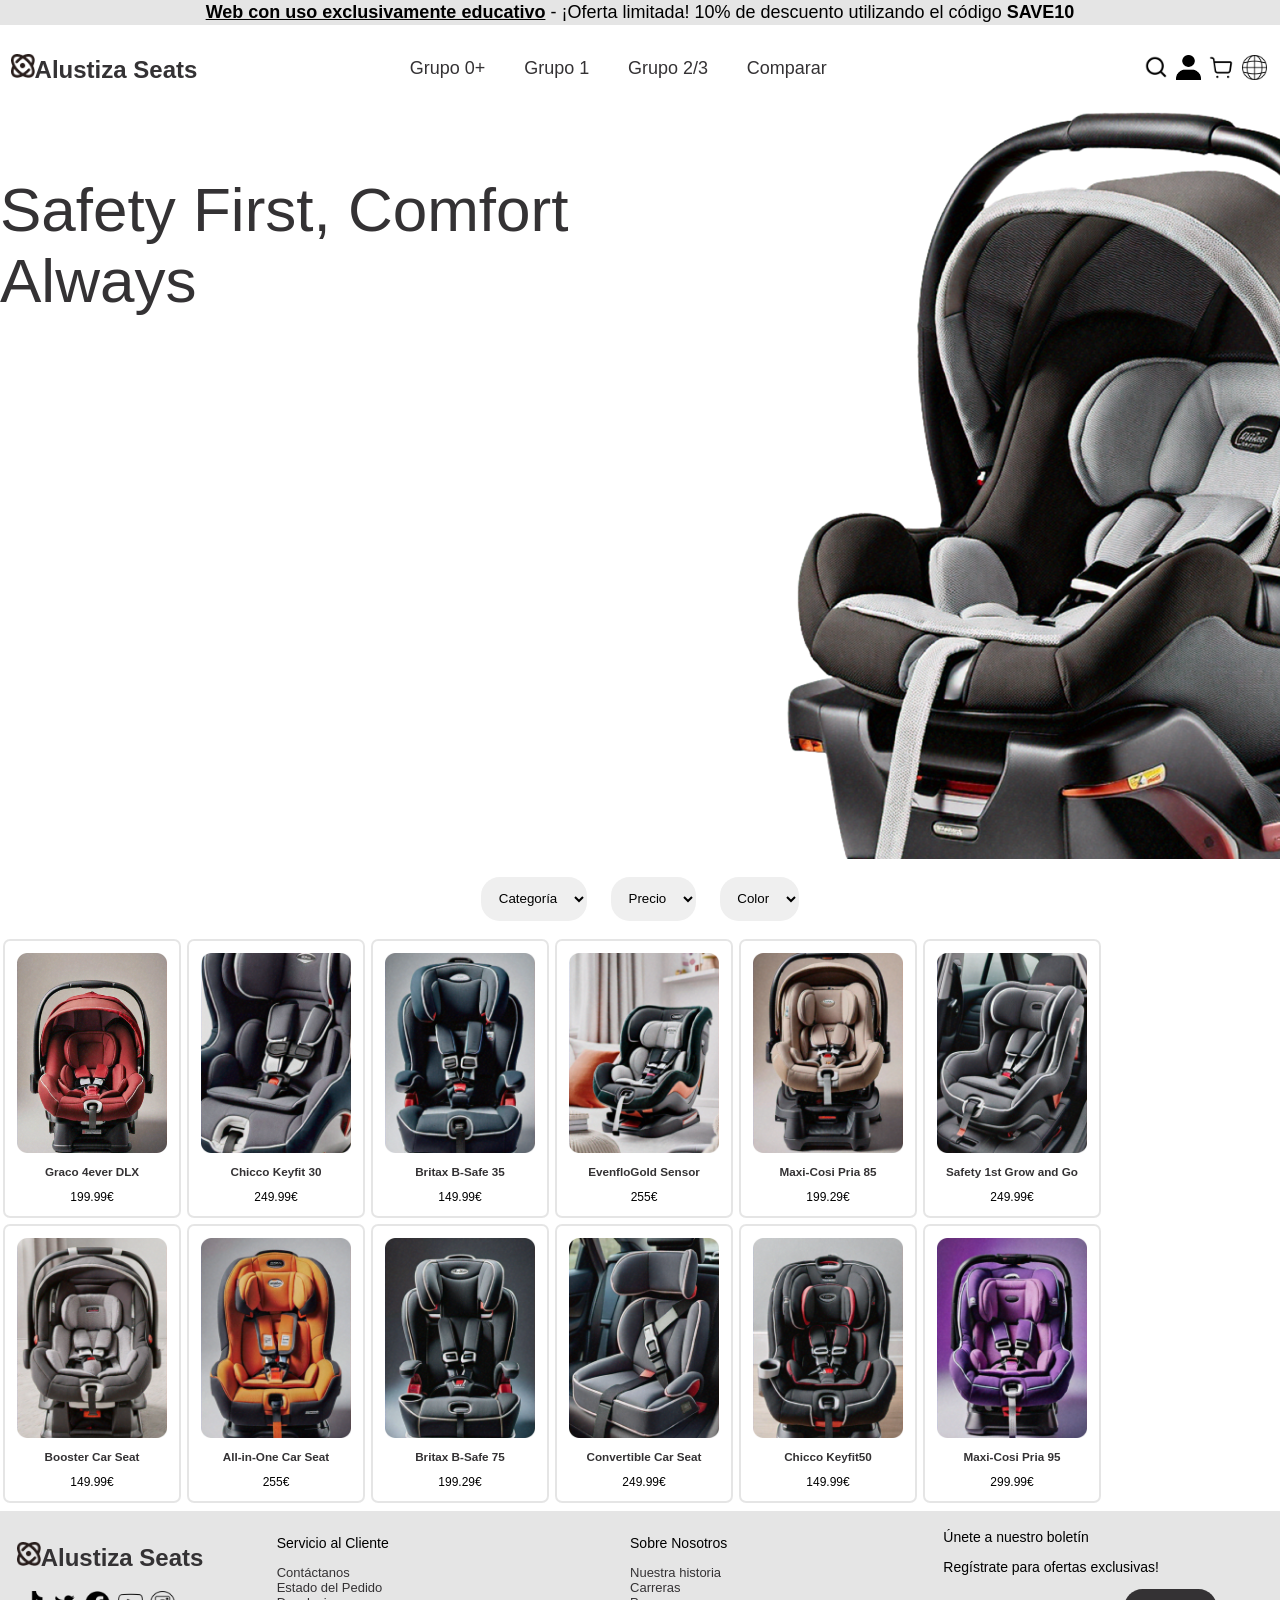
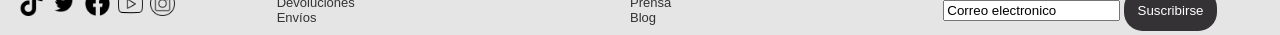
<file: index.html>
<!DOCTYPE html>
<html lang="es">
<head>
    <meta charset="UTF-8">
    <meta name="viewport" content="width=device-width, initial-scale=1.0">
    <link rel="stylesheet" href="css/estilos.min.css">
    <title>Seats</title>
</head>
<body class="main">
    <span><p><u><b>Web con uso exclusivamente educativo</b></u> - ¡Oferta limitada! 10% de descuento utilizando el código <b>SAVE10</b></p></span>
    <header>
        <h1><a href="index.html"><img src="img/logo.png" alt="">Alustiza Seats</a></h1>
        <nav>
            <ul>
                <a href="group0.html"><li>Grupo 0+</li></a>
                <a href="group1.html"><li>Grupo 1</li></a>
                <a href="group2-3.html"><li>Grupo 2/3</li></a>
                <a href="comparator.html"><li>Comparar</li></a>
            </ul>
        </nav>
        <div id="iconos">
            <a href=""><img src="img/logotipos/lupa.png" alt=""></a>
            <a href="login.html"><img src="img/logotipos/user.png" alt=""></a>
            <a href="cart.html"><img src="img/logotipos/cesta.png" alt=""></a>
            <a href=""><img src="img/logotipos/idioma.png" alt=""></a>
        </div>
    </header>
    <section class="portada">
        <article>
            <p>Safety First, Comfort Always</p>
        </article>
        <article>
            <img src="img/hero.png" alt="">
        </article>
        </section>
        <section class="filtros">
            <article>
                <select>
                    <option>Categoría</option>
                </select>
                <select>
                    <option>Precio</option>
                </select>
                <select>
                    <option>Color</option>
                </select>
            </article>
        </section>
        <section class="items">
            <article>
                <img src="img/art1.png" alt="">
                <h3>Graco 4ever DLX</h3>
                <p>199.99€</p>
            </article>
            <article>
                <img src="img/art2.png" alt="">
                <h3>Chicco Keyfit 30</h3>
                <p>249.99€</p>
            </article>
            <article>
                <img src="img/art3.png" alt="">
                <h3>Britax B-Safe 35</h3>
                <p>149.99€</p>
            </article>
            <article>
                <img src="img/art4.png" alt="">
                <h3>EvenfloGold Sensor</h3>
                <p>255€</p>
            </article>
            <article>
                <img src="img/art5.png" alt="">
                <h3>Maxi-Cosi Pria 85</h3>
                <p>199.29€</p>
            </article>
            <article>
                <img src="img/art6.png" alt="">
                <h3>Safety 1st Grow and Go</h3>
                <p>249.99€</p>
            </article>
            <article>
                <img src="img/art7.png" alt="">
                <h3>Booster Car Seat</h3>
                <p>149.99€</p>
            </article>
            <article>
                <img src="img/art8.png" alt="">
                <h3>All-in-One Car Seat</h3>
                <p>255€</p>
            </article>
            <article>
                <img src="img/art9.png" alt="">
                <h3>Britax B-Safe 75</h3>
                <p>199.29€</p>
            </article>
            <article>
                <img src="img/art10.png" alt="">
                <h3>Convertible Car Seat</h3>
                <p>249.99€</p>
            </article>
            <article>
                <img src="img/art11.png" alt="">
                <h3>Chicco Keyfit50</h3>
                <p>149.99€</p>
            </article>
            <article>
                <img src="img/art12.png" alt="">
                <h3>Maxi-Cosi Pria 95</h3>
                <p>299.99€</p>
            </article>
        </section>
        <footer>
            <div id="iconos">
                <h1><a href="index.html"><img src="img/logo.png" alt="">Alustiza Seats</a></h1>
                <a href=""><img src="img/logotipos/tik-tok.png" alt="tik-tok"></a>
                <a href=""><img src="img/logotipos/twitter.png" alt="twitter"></a>
                <a href=""><img src="img/logotipos/facebook.png" alt="facebook"></a>
                <a href=""><img src="img/logotipos/youtube.png" alt="youtube"></a>
                <a href=""><img src="img/logotipos/instagram.png" alt="instagram"></a>
            </div>
            <ul>
                <p>Servicio al Cliente</p>
                <a href=""><li>Contáctanos</li></a>
                <a href=""><li>Estado del Pedido</li></a>
                <a href=""><li>Devoluciones</li></a>
                <a href=""><li>Envíos</li></a>
            </ul>
            <ul>
                <p>Sobre Nosotros</p>
                <a href=""><li>Nuestra historia</li></a>
                <a href=""><li>Carreras</li></a>
                <a href=""><li>Prensa</li></a>
                <a href=""><li>Blog</li></a>
            </ul>
            <form>
                <p>Únete a nuestro boletín </p> 
                <p>Regístrate para ofertas exclusivas!</p>
                <input value="Correo electronico">
                <button>Suscribirse</button>
            </form>
    </footer>
</body>
</html>
</file>
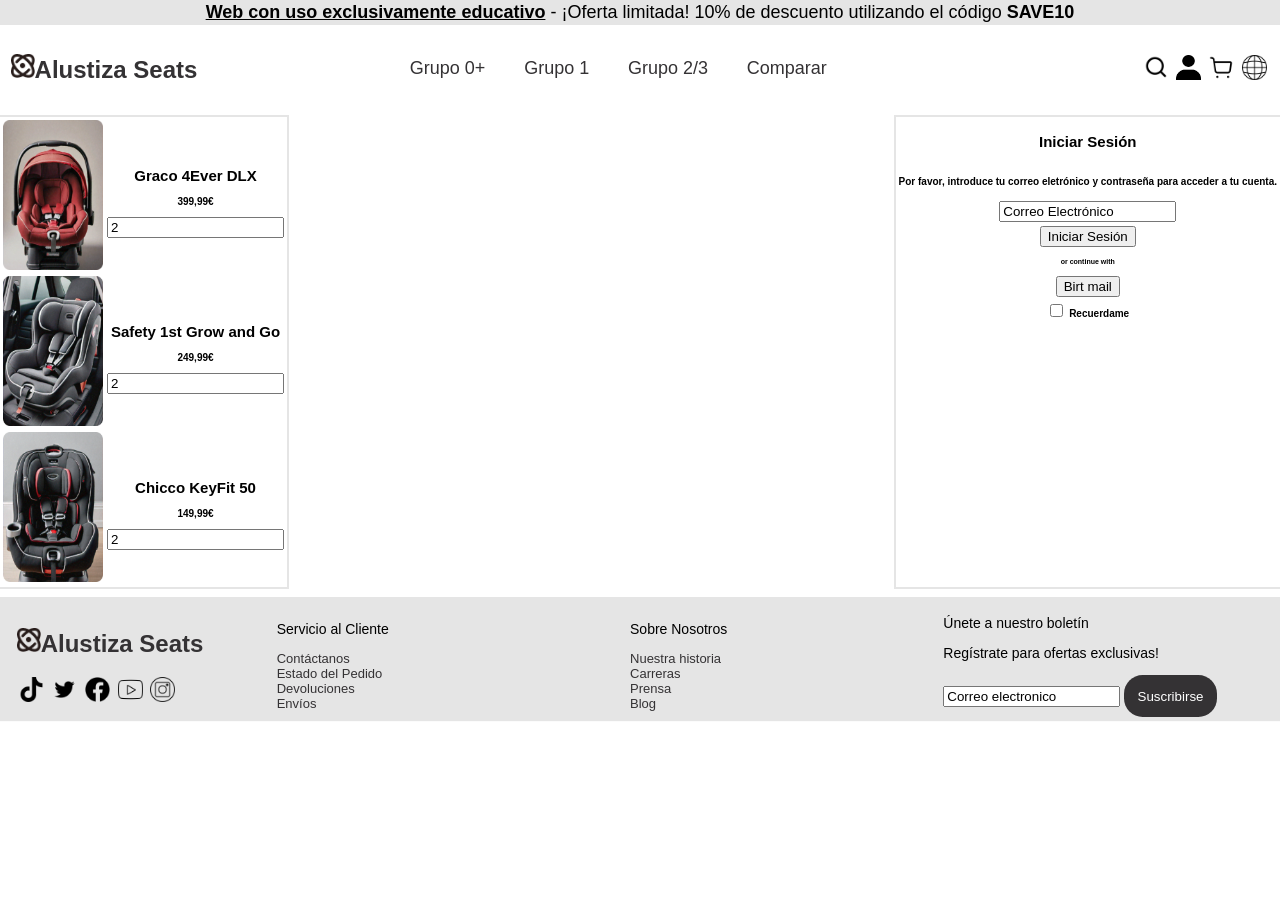
<file: cart.html>
<!DOCTYPE html>
<html lang="es">
<head>
    <meta charset="UTF-8">
    <meta name="viewport" content="width=device-width, initial-scale=1.0">
    <link rel="stylesheet" href="css/estilos.min.css">
    <title>Seats</title>
</head>
<body class="main">
    <span><p><u><b>Web con uso exclusivamente educativo</b></u> - ¡Oferta limitada! 10% de descuento utilizando el código <b>SAVE10</b></p></span>
    <header>
        <h1><a href="index.html"><img src="img/logo.png" alt="">Alustiza Seats</a></h1>
        <nav>
            <ul>
                <a href="group0.html"><li>Grupo 0+</li></a>
                <a href="group1.html"><li>Grupo 1</li></a>
                <a href="group2-3.html"><li>Grupo 2/3</li></a>
                <a href="comparator.html"><li>Comparar</li></a>
            </ul>
        </nav>
        <div id="iconos">
            <a href=""><img src="img/logotipos/lupa.png" alt=""></a>
            <a href="login.html"><img src="img/logotipos/user.png" alt=""></a>
            <a href="cart.html"><img src="img/logotipos/cesta.png" alt=""></a>
            <a href=""><img src="img/logotipos/idioma.png" alt=""></a>
        </div>
    </header>
    <section class="compra">
        <article>
            <table>
                <tr>
                    <th><img src="img/art1.png" alt=""></th>
                    <th>
                        <h2>Graco 4Ever DLX</h2>
                        <p>399,99€</p>
                        <input type="number" value="2"/>
                    </th>
                </tr>
                <tr>
                    <th><img src="img/art6.png" alt=""></th>
                    <th>
                        <h2>Safety 1st Grow and Go</h2>
                        <p>249,99€</p>
                        <input type="number" value="2"/>
                    </th>
                </tr>
                <tr>
                    <th><img src="img/art11.png" alt=""></th>
                    <th>
                        <h2>Chicco KeyFit 50</h2>
                        <p>149,99€</p>
                        <input type="number" value="2"/>
                    </th>
                </tr>
            </table>
        </article>
        <article>
            <table>
                <tr><th>
                    <h2>Iniciar Sesión</h2>
                </th></tr>
                <tr><th>
                    <p>Por favor, introduce tu correo eletrónico y contraseña para acceder a tu cuenta.</p>
                </th></tr>
                <tr><th>
                    <input value="Correo Electrónico">
                </th></tr>
                <tr><th>
                    <button>Iniciar Sesión</button>
                </th></tr>
                <tr><th>
                    <p class="gris">or continue with</p>
                </th></tr>
                <tr><th>
                    <button>Birt mail</button>
                </th></tr>
                <tr><th>
                    <input type="checkbox"> Recuerdame </input>
                </th></tr>
            </table>
        </article>
    </section>
    <footer>
        <div id="iconos">
            <h1><a href="index.html"><img src="img/logo.png" alt="">Alustiza Seats</a></h1>
            <a href=""><img src="img/logotipos/tik-tok.png" alt="tik-tok"></a>
            <a href=""><img src="img/logotipos/twitter.png" alt="twitter"></a>
            <a href=""><img src="img/logotipos/facebook.png" alt="facebook"></a>
            <a href=""><img src="img/logotipos/youtube.png" alt="youtube"></a>
            <a href=""><img src="img/logotipos/instagram.png" alt="instagram"></a>
        </div>
        <ul>
            <p>Servicio al Cliente</p>
            <a href=""><li>Contáctanos</li></a>
            <a href=""><li>Estado del Pedido</li></a>
            <a href=""><li>Devoluciones</li></a>
            <a href=""><li>Envíos</li></a>
        </ul>
        <ul>
            <p>Sobre Nosotros</p>
            <a href=""><li>Nuestra historia</li></a>
            <a href=""><li>Carreras</li></a>
            <a href=""><li>Prensa</li></a>
            <a href=""><li>Blog</li></a>
        </ul>
        <form>
            <p>Únete a nuestro boletín </p> 
            <p>Regístrate para ofertas exclusivas!</p>
            <input value="Correo electronico">
            <button>Suscribirse</button>
        </form>
    </footer>
</body>
</html>
</file>
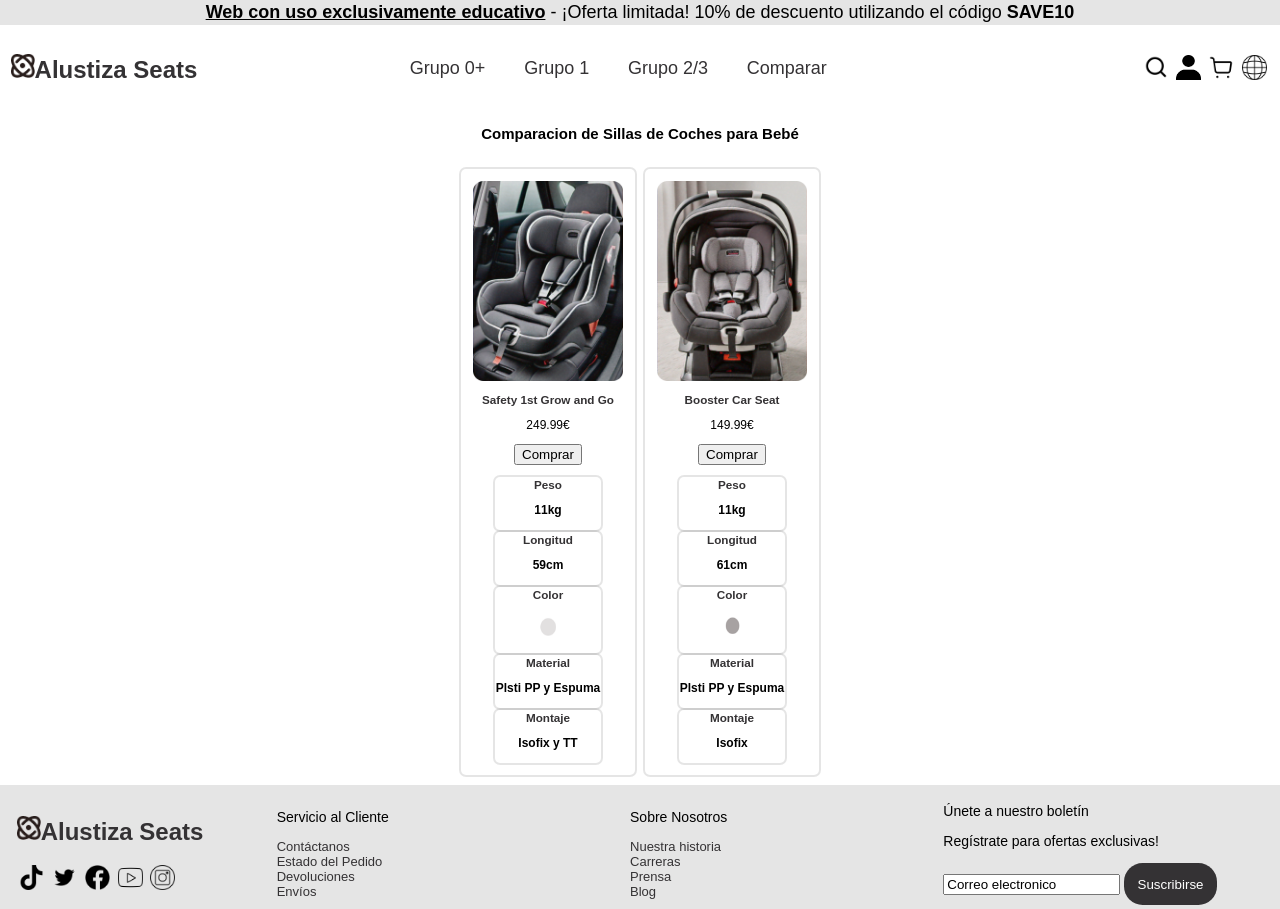
<file: comparator.html>
<!DOCTYPE html>
<html lang="es">
<head>
    <meta charset="UTF-8">
    <meta name="viewport" content="width=device-width, initial-scale=1.0">
    <link rel="stylesheet" href="css/estilos.min.css">
    <title>Seats</title>
</head>
<body class="main">
    <span><p><u><b>Web con uso exclusivamente educativo</b></u> - ¡Oferta limitada! 10% de descuento utilizando el código <b>SAVE10</b></p></span>
    <header>
        <h1><a href="index.html"><img src="img/logo.png" alt="">Alustiza Seats</a></h1>
        <nav>
            <ul>
                <a href="group0.html"><li>Grupo 0+</li></a>
                <a href="group1.html"><li>Grupo 1</li></a>
                <a href="group2-3.html"><li>Grupo 2/3</li></a>
                <a href="comparator.html"><li>Comparar</li></a>
            </ul>
        </nav>
        <div id="iconos">
            <a href=""><img src="img/logotipos/lupa.png" alt=""></a>
            <a href="login.html"><img src="img/logotipos/user.png" alt=""></a>
            <a href="cart.html"><img src="img/logotipos/cesta.png" alt=""></a>
            <a href=""><img src="img/logotipos/idioma.png" alt=""></a>
        </div>
    </header>
    <h2>Comparacion de Sillas de Coches para Bebé</h2>
    <section class="compare items">
        <article>
            <img src="img/art6.png" alt="">
            <h3>Safety 1st Grow and Go</h3>
            <p>249.99€</p>
            <button>Comprar</button>
            <table>
                <tr><th>
                    <h3>Peso</h3>
                    <p>11kg</p>
                </th></tr>
                <tr><th>
                    <h3>Longitud</h3>
                    <p>59cm</p>
                </th></tr>
                <tr><th>
                    <h3>Color</h3>
                    <img src="img/logotipos/circle1.png" alt=" "/>
                </th></tr>
                <tr><th>
                    <h3>Material</h3>
                    <p>Plsti PP y Espuma</p>
                </th></tr>
                <tr><th>
                    <h3>Montaje</h3>
                    <p>Isofix y TT</p>
                </th></tr>
            </table>
        </article>
        <article>
            <img src="img/art7.png" alt="">
            <h3>Booster Car Seat</h3>
            <p>149.99€</p>
            <button>Comprar</button>
            <table>
                <tr><th>
                    <h3>Peso</h3>
                    <p>11kg</p>
                </th></tr>
                <tr><th>
                    <h3>Longitud</h3>
                    <p>61cm</p>
                </th></tr>
                <tr><th>
                    <h3>Color</h3>
                    <img src="img/logotipos/circle2.png" alt=" "/>
                </th></tr>
                <tr><th>
                    <h3>Material</h3>
                    <p>Plsti PP y Espuma</p>
                </th></tr>
                <tr><th>
                    <h3>Montaje</h3>
                    <p>Isofix</p>
                </th></tr>
            </table>
        </article>
    </section>
    <footer>
        <div id="iconos">
            <h1><a href="index.html"><img src="img/logo.png" alt="">Alustiza Seats</a></h1>
            <a href=""><img src="img/logotipos/tik-tok.png" alt="tik-tok"></a>
            <a href=""><img src="img/logotipos/twitter.png" alt="twitter"></a>
            <a href=""><img src="img/logotipos/facebook.png" alt="facebook"></a>
            <a href=""><img src="img/logotipos/youtube.png" alt="youtube"></a>
            <a href=""><img src="img/logotipos/instagram.png" alt="instagram"></a>
        </div>
        <ul>
            <p>Servicio al Cliente</p>
            <a href=""><li>Contáctanos</li></a>
            <a href=""><li>Estado del Pedido</li></a>
            <a href=""><li>Devoluciones</li></a>
            <a href=""><li>Envíos</li></a>
        </ul>
        <ul>
            <p>Sobre Nosotros</p>
            <a href=""><li>Nuestra historia</li></a>
            <a href=""><li>Carreras</li></a>
            <a href=""><li>Prensa</li></a>
            <a href=""><li>Blog</li></a>
        </ul>
        <form>
            <p>Únete a nuestro boletín </p> 
            <p>Regístrate para ofertas exclusivas!</p>
            <input value="Correo electronico">
            <button>Suscribirse</button>
        </form>
    </footer>
</body>
</html>
</file>
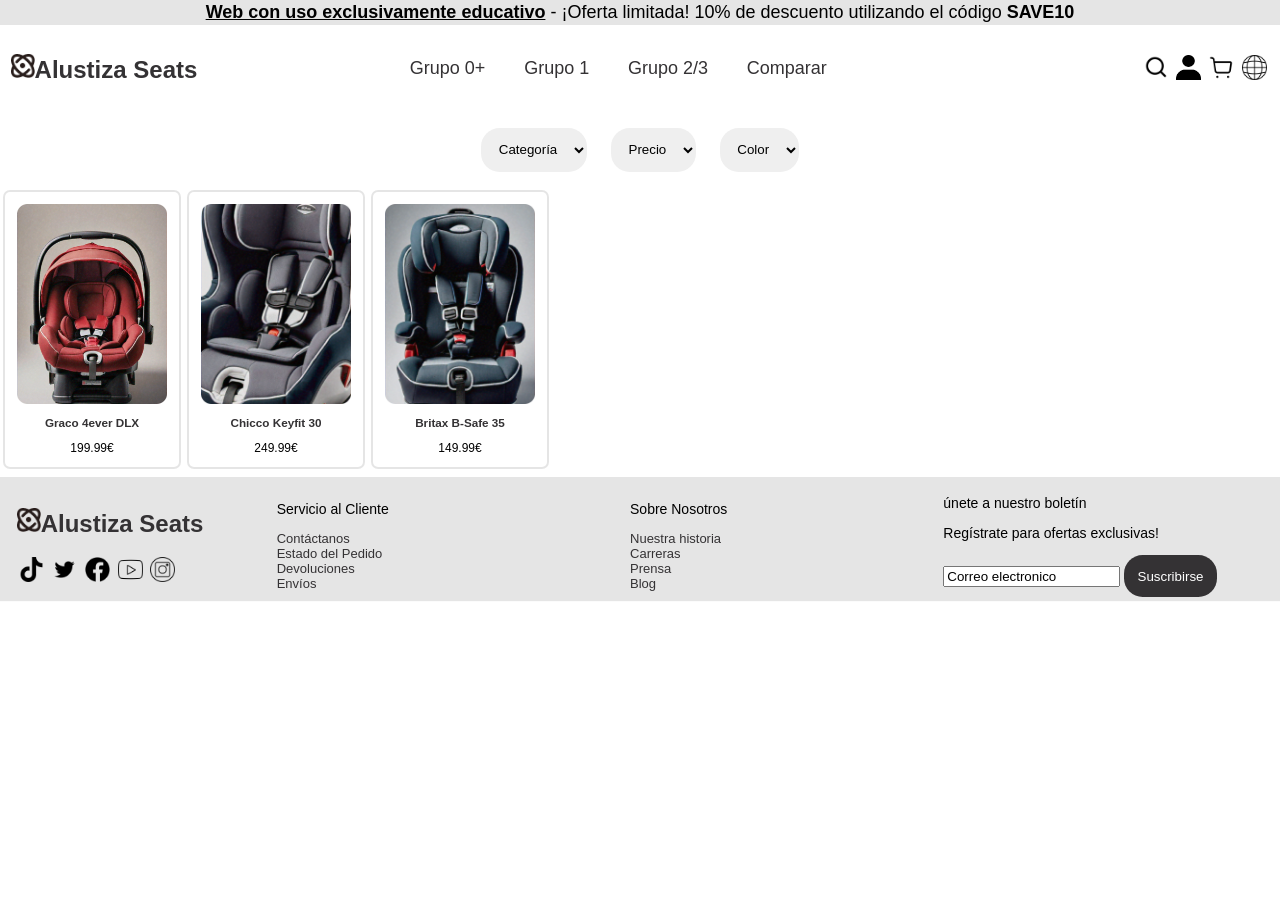
<file: group0.html>
<!DOCTYPE html>
<html lang="es">
<head>
    <meta charset="UTF-8">
    <meta name="viewport" content="width=device-width, initial-scale=1.0">
    <link rel="stylesheet" href="css/estilos.min.css">
    <title>Seats</title>
</head>
<body class="main">
    <span><p><u><b>Web con uso exclusivamente educativo</b></u> - ¡Oferta limitada! 10% de descuento utilizando el código <b>SAVE10</b></p></span>
    <header>
        <h1><a href="index.html"><img src="img/logo.png" alt="">Alustiza Seats</a></h1>
        <nav>
            <ul>
                <a href="group0.html"><li>Grupo 0+</li></a>
                <a href="group1.html"><li>Grupo 1</li></a>
                <a href="group2-3.html"><li>Grupo 2/3</li></a>
                <a href="comparator.html"><li>Comparar</li></a>
            </ul>
        </nav>
        <div id="iconos">
            <a href=""><img src="img/logotipos/lupa.png" alt=""></a>
            <a href="login.html"><img src="img/logotipos/user.png" alt=""></a>
            <a href="cart.html"><img src="img/logotipos/cesta.png" alt=""></a>
            <a href=""><img src="img/logotipos/idioma.png" alt=""></a>
        </div>
    </header>
    <section class="filtros">
        <article>
            <select>
                <option>Categoría</option>
            </select>
            <select>
                <option>Precio</option>
            </select>
            <select>
                <option>Color</option>
            </select>
        </article>
    </section>
    <section class="items">
                <article>
                    <img src="img/art1.png" alt="">
                    <h3>Graco 4ever DLX</h3>
                    <p>199.99€</p>
                </article>
                <article>
                    <img src="img/art2.png" alt="">
                    <h3>Chicco Keyfit 30</h3>
                    <p>249.99€</p>
                </article>
                <article>
                    <img src="img/art3.png" alt="">
                    <h3>Britax B-Safe 35</h3>
                    <p>149.99€</p>
                </article>
            </section>
    <footer>
        <div id="iconos">
            <h1><a href="index.html"><img src="img/logo.png" alt="">Alustiza Seats</a></h1>
            <a href=""><img src="img/logotipos/tik-tok.png" alt="tik-tok"></a>
            <a href=""><img src="img/logotipos/twitter.png" alt="twitter"></a>
            <a href=""><img src="img/logotipos/facebook.png" alt="facebook"></a>
            <a href=""><img src="img/logotipos/youtube.png" alt="youtube"></a>
            <a href=""><img src="img/logotipos/instagram.png" alt="instagram"></a>
        </div>
        <ul>
            <p>Servicio al Cliente</p>
            <a href=""><li>Contáctanos</li></a>
            <a href=""><li>Estado del Pedido</li></a>
            <a href=""><li>Devoluciones</li></a>
            <a href=""><li>Envíos</li></a>
        </ul>
        <ul>
            <p>Sobre Nosotros</p>
            <a href=""><li>Nuestra historia</li></a>
            <a href=""><li>Carreras</li></a>
            <a href=""><li>Prensa</li></a>
            <a href=""><li>Blog</li></a>
        </ul>
        <form>
            <p>únete a nuestro boletín </p> 
            <p>Regístrate para ofertas exclusivas!</p>
            <input value="Correo electronico">
            <button>Suscribirse</button>
        </form>
    </footer>
</body>
</html>
</file>
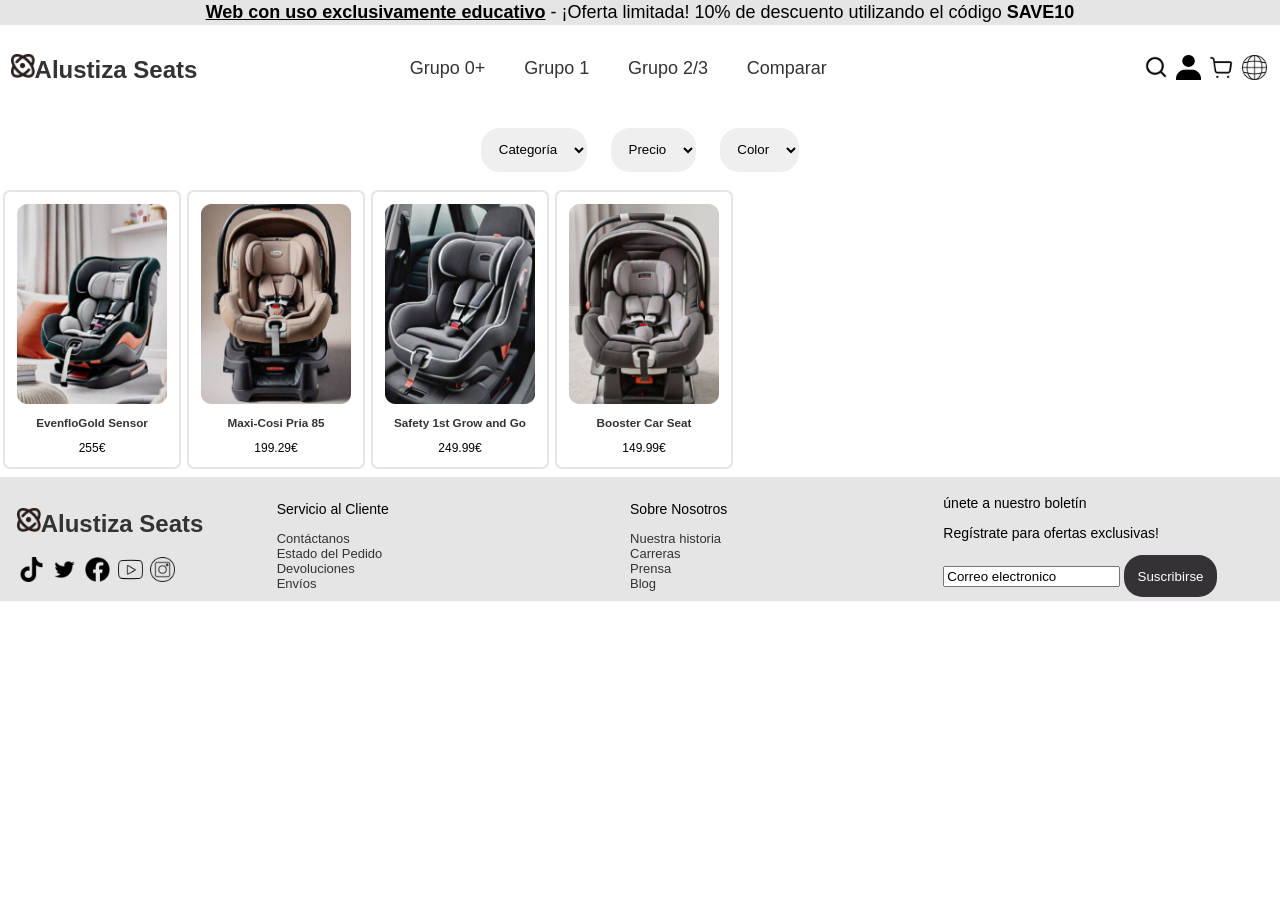
<file: group1.html>
<!DOCTYPE html>
<html lang="es">
<head>
    <meta charset="UTF-8">
    <meta name="viewport" content="width=device-width, initial-scale=1.0">
    <link rel="stylesheet" href="css/estilos.min.css">
    <title>Seats</title>
</head>
<body class="main">
    <span><p><u><b>Web con uso exclusivamente educativo</b></u> - ¡Oferta limitada! 10% de descuento utilizando el código <b>SAVE10</b></p></span>
    <header>
        <h1><a href="index.html"><img src="img/logo.png" alt="">Alustiza Seats</a></h1>
        <nav>
            <ul>
                <a href="group0.html"><li>Grupo 0+</li></a>
                <a href="group1.html"><li>Grupo 1</li></a>
                <a href="group2-3.html"><li>Grupo 2/3</li></a>
                <a href="comparator.html"><li>Comparar</li></a>
            </ul>
        </nav>
        <div id="iconos">
            <a href=""><img src="img/logotipos/lupa.png" alt=""></a>
            <a href="login.html"><img src="img/logotipos/user.png" alt=""></a>
            <a href="cart.html"><img src="img/logotipos/cesta.png" alt=""></a>
            <a href=""><img src="img/logotipos/idioma.png" alt=""></a>
        </div>
    </header>
    <section class="filtros">
        <article>
            <select>
                <option>Categoría</option>
            </select>
            <select>
                <option>Precio</option>
            </select>
            <select>
                <option>Color</option>
            </select>
        </article>
    </section>
    <section class="items">
        <article>
            <img src="img/art4.png" alt="">
            <h3>EvenfloGold Sensor</h3>
            <p>255€</p>
        </article>
        <article>
            <img src="img/art5.png" alt="">
            <h3>Maxi-Cosi Pria 85</h3>
            <p>199.29€</p>
        </article>
        <article>
            <img src="img/art6.png" alt="">
            <h3>Safety 1st Grow and Go</h3>
            <p>249.99€</p>
        </article>
        <article>
            <img src="img/art7.png" alt="">
            <h3>Booster Car Seat</h3>
            <p>149.99€</p>
        </article>
    </section>
    <footer>
        <div id="iconos">
            <h1><a href="index.html"><img src="img/logo.png" alt="">Alustiza Seats</a></h1>
            <a href=""><img src="img/logotipos/tik-tok.png" alt="tik-tok"></a>
            <a href=""><img src="img/logotipos/twitter.png" alt="twitter"></a>
            <a href=""><img src="img/logotipos/facebook.png" alt="facebook"></a>
            <a href=""><img src="img/logotipos/youtube.png" alt="youtube"></a>
            <a href=""><img src="img/logotipos/instagram.png" alt="instagram"></a>
        </div>
        <ul>
            <p>Servicio al Cliente</p>
            <a href=""><li>Contáctanos</li></a>
            <a href=""><li>Estado del Pedido</li></a>
            <a href=""><li>Devoluciones</li></a>
            <a href=""><li>Envíos</li></a>
        </ul>
        <ul>
            <p>Sobre Nosotros</p>
            <a href=""><li>Nuestra historia</li></a>
            <a href=""><li>Carreras</li></a>
            <a href=""><li>Prensa</li></a>
            <a href=""><li>Blog</li></a>
        </ul>
        <form>
            <p>únete a nuestro boletín </p> 
            <p>Regístrate para ofertas exclusivas!</p>
            <input value="Correo electronico">
            <button>Suscribirse</button>
        </form>
    </footer>
</body>
</html>
</file>
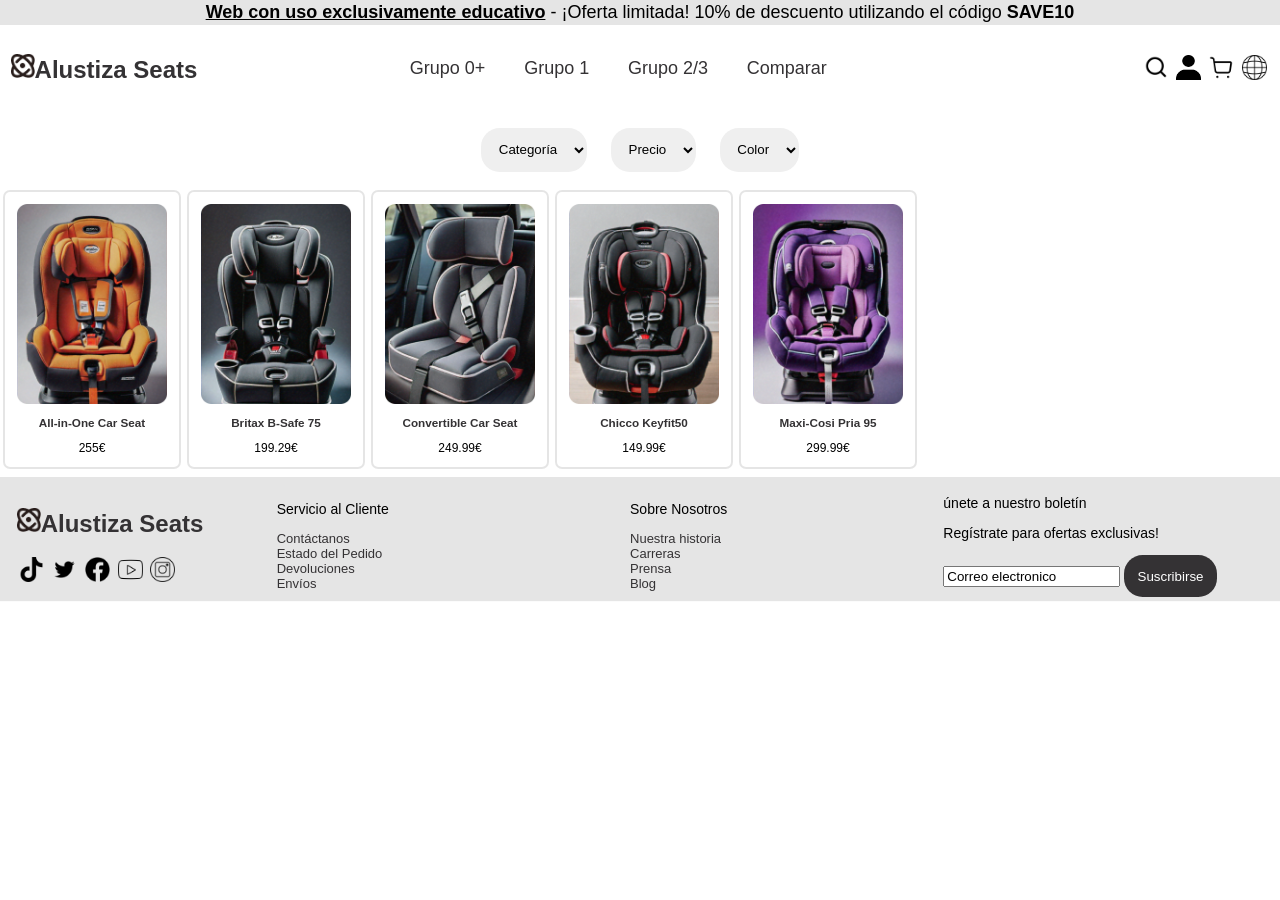
<file: group2-3.html>
<!DOCTYPE html>
<html lang="es">
<head>
    <meta charset="UTF-8">
    <meta name="viewport" content="width=device-width, initial-scale=1.0">
    <link rel="stylesheet" href="css/estilos.min.css">
    <title>Seats</title>
</head>
<body class="main">
    <span><p><u><b>Web con uso exclusivamente educativo</b></u> - ¡Oferta limitada! 10% de descuento utilizando el código <b>SAVE10</b></p></span>
    <header>
        <h1><a href="index.html"><img src="img/logo.png" alt="">Alustiza Seats</a></h1>
        <nav>
            <ul>
                <a href="group0.html"><li>Grupo 0+</li></a>
                <a href="group1.html"><li>Grupo 1</li></a>
                <a href="group2-3.html"><li>Grupo 2/3</li></a>
                <a href="comparator.html"><li>Comparar</li></a>
            </ul>
        </nav>
        <div id="iconos">
            <a href=""><img src="img/logotipos/lupa.png" alt=""></a>
            <a href="login.html"><img src="img/logotipos/user.png" alt=""></a>
            <a href="cart.html"><img src="img/logotipos/cesta.png" alt=""></a>
            <a href=""><img src="img/logotipos/idioma.png" alt=""></a>
        </div>
    </header>
    <section class="filtros">
        <article>
            <select>
                <option>Categoría</option>
            </select>
            <select>
                <option>Precio</option>
            </select>
            <select>
                <option>Color</option>
            </select>
        </article>
    </section>
    <section class="items">
        <article>
            <img src="img/art8.png" alt="">
            <h3>All-in-One Car Seat</h3>
            <p>255€</p>
        </article>
        <article>
            <img src="img/art9.png" alt="">
            <h3>Britax B-Safe 75</h3>
            <p>199.29€</p>
        </article>
        <article>
            <img src="img/art10.png" alt="">
            <h3>Convertible Car Seat</h3>
            <p>249.99€</p>
        </article>
        <article>
            <img src="img/art11.png" alt="">
            <h3>Chicco Keyfit50</h3>
            <p>149.99€</p>
        </article>
        <article>
            <img src="img/art12.png" alt="">
            <h3>Maxi-Cosi Pria 95</h3>
            <p>299.99€</p>
        </article>
    </section>
    <footer>
        <div id="iconos">
            <h1><a href="index.html"><img src="img/logo.png" alt="">Alustiza Seats</a></h1>
            <a href=""><img src="img/logotipos/tik-tok.png" alt="tik-tok"></a>
            <a href=""><img src="img/logotipos/twitter.png" alt="twitter"></a>
            <a href=""><img src="img/logotipos/facebook.png" alt="facebook"></a>
            <a href=""><img src="img/logotipos/youtube.png" alt="youtube"></a>
            <a href=""><img src="img/logotipos/instagram.png" alt="instagram"></a>
        </div>
        <ul>
            <p>Servicio al Cliente</p>
            <a href=""><li>Contáctanos</li></a>
            <a href=""><li>Estado del Pedido</li></a>
            <a href=""><li>Devoluciones</li></a>
            <a href=""><li>Envíos</li></a>
        </ul>
        <ul>
            <p>Sobre Nosotros</p>
            <a href=""><li>Nuestra historia</li></a>
            <a href=""><li>Carreras</li></a>
            <a href=""><li>Prensa</li></a>
            <a href=""><li>Blog</li></a>
        </ul>
        <form>
            <p>únete a nuestro boletín </p> 
            <p>Regístrate para ofertas exclusivas!</p>
            <input value="Correo electronico">
            <button>Suscribirse</button>
        </form>
    </footer>
</body>
</html>
</file>
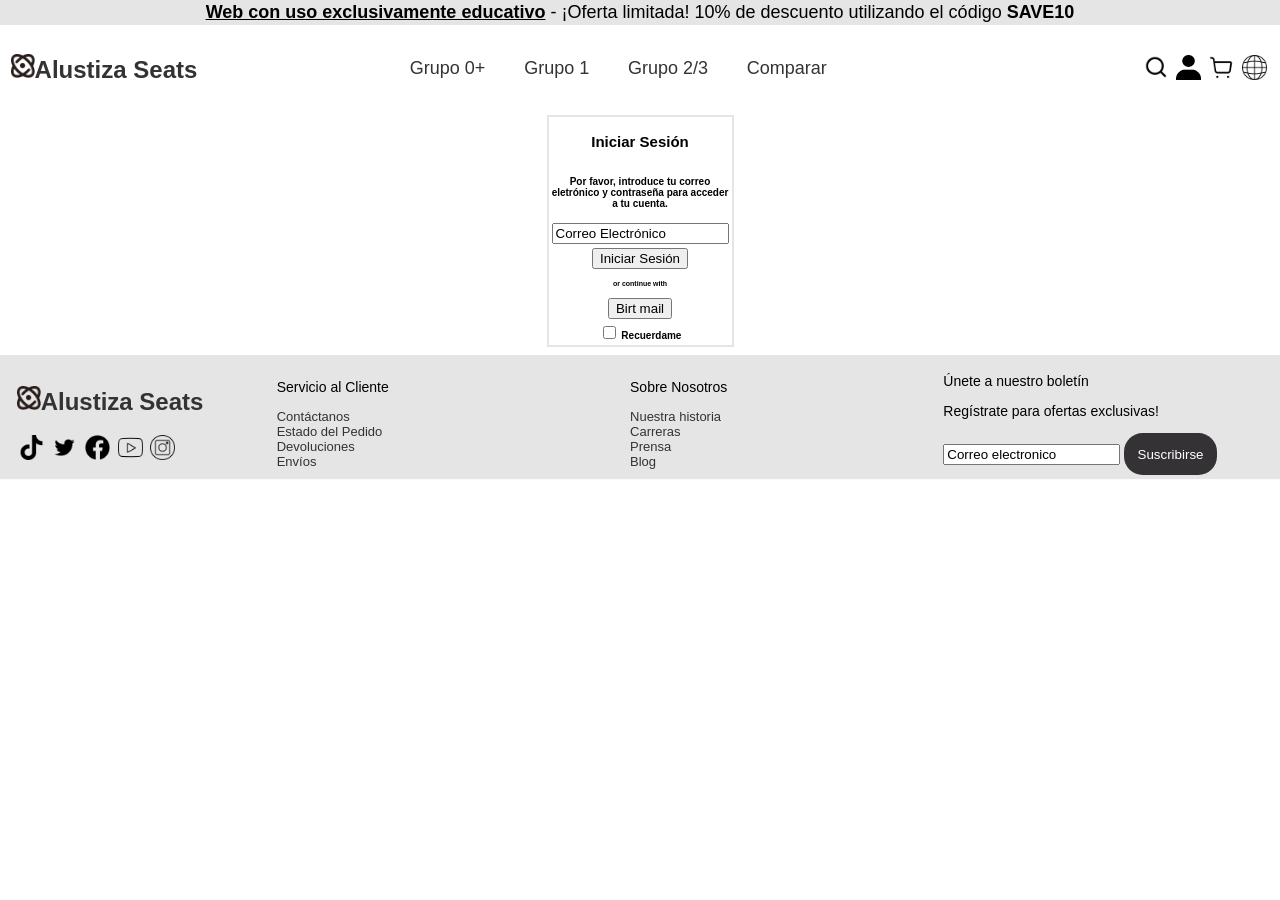
<file: login.html>
<!DOCTYPE html>
<html lang="es">
<head>
    <meta charset="UTF-8">
    <meta name="viewport" content="width=device-width, initial-scale=1.0">
    <link rel="stylesheet" href="css/estilos.min.css">
    <title>Seats</title>
</head>
<body class="main">
    <span><p><u><b>Web con uso exclusivamente educativo</b></u> - ¡Oferta limitada! 10% de descuento utilizando el código <b>SAVE10</b></p></span>
    <header>
        <h1><a href="index.html"><img src="img/logo.png" alt="">Alustiza Seats</a></h1>
        <nav>
            <ul>
                <a href="group0.html"><li>Grupo 0+</li></a>
                <a href="group1.html"><li>Grupo 1</li></a>
                <a href="group2-3.html"><li>Grupo 2/3</li></a>
                <a href="comparator.html"><li>Comparar</li></a>
            </ul>
        </nav>
        <div id="iconos">
            <a href=""><img src="img/logotipos/lupa.png" alt=""></a>
            <a href="login.html"><img src="img/logotipos/user.png" alt=""></a>
            <a href="cart.html"><img src="img/logotipos/cesta.png" alt=""></a>
            <a href=""><img src="img/logotipos/idioma.png" alt=""></a>
        </div>
    </header>
    <section class="login">
        <article>
            <table>
                <tr><th>
                    <h2>Iniciar Sesión</h2>
                </th></tr>
                <tr><th>
                    <p>Por favor, introduce tu correo eletrónico y contraseña para acceder a tu cuenta.</p>
                </th></tr>
                <tr><th>
                    <input value="Correo Electrónico">
                </th></tr>
                <tr><th>
                    <button>Iniciar Sesión</button>
                </th></tr>
                <tr><th>
                    <p class="gris">or continue with</p>
                </th></tr>
                <tr><th>
                    <button>Birt mail</button>
                </th></tr>
                <tr><th>
                    <input type="checkbox"> Recuerdame </input>
                </th></tr>
            </table>
        </article>
    </section>
    <footer>
        <div id="iconos">
            <h1><a href="index.html"><img src="img/logo.png" alt="">Alustiza Seats</a></h1>
            <a href=""><img src="img/logotipos/tik-tok.png" alt="tik-tok"></a>
            <a href=""><img src="img/logotipos/twitter.png" alt="twitter"></a>
            <a href=""><img src="img/logotipos/facebook.png" alt="facebook"></a>
            <a href=""><img src="img/logotipos/youtube.png" alt="youtube"></a>
            <a href=""><img src="img/logotipos/instagram.png" alt="instagram"></a>
        </div>
        <ul>
            <p>Servicio al Cliente</p>
            <a href=""><li>Contáctanos</li></a>
            <a href=""><li>Estado del Pedido</li></a>
            <a href=""><li>Devoluciones</li></a>
            <a href=""><li>Envíos</li></a>
        </ul>
        <ul>
            <p>Sobre Nosotros</p>
            <a href=""><li>Nuestra historia</li></a>
            <a href=""><li>Carreras</li></a>
            <a href=""><li>Prensa</li></a>
            <a href=""><li>Blog</li></a>
        </ul>
        <form>
            <p>Únete a nuestro boletín </p> 
            <p>Regístrate para ofertas exclusivas!</p>
            <input value="Correo electronico">
            <button>Suscribirse</button>
        </form>
    </footer>
</body>
</html>
</file>
<file: css/estilos.min.css>
/* Creamos 5 variables:*/
* {
  box-sizing: border-box;
}

html {
  font-size: 62.5%;
  font-family: "Gill Sans", "Gill Sans MT", Calibri, "Trebuchet MS", sans-serif;
}

body {
  background-color: #ffffff;
  box-shadow: 0 0 0.1em rgba(0, 0, 0, 0.1);
  margin: 0 auto;
  width: 100%;
  grid-template-columns: repeat(4, 1fr);
  display: grid;
  grid-template-areas: "span span span span" "header header header header" "portada portada portada portada" "filtros filtros filtros filtros" "items items items items" "footer footer footer footer";
  -moz-column-gap: 0.5em;
       column-gap: 0.5em;
  row-gap: 0.5em;
}

/* Estilos de encabezado y navegacion*/
span {
  grid-area: span;
  grid-column-start: -1;
  grid-column-end: 1;
  display: flex;
  align-items: center;
  background-color: rgba(0, 0, 0, 0.1);
  max-height: 1.4em;
  justify-content: center;
  font-size: 1.8em;
}

header {
  grid-area: header;
  grid-column-start: -1;
  grid-column-end: 1;
  display: flex;
  align-items: center;
  justify-content: space-around;
}

h1 {
  flex-basis: 25%;
  font-size: 2.4em;
}
h1 a {
  text-decoration: none;
  color: #343234;
}
h1 a img {
  width: 1em;
  height: 1em;
  margin: 0 auto;
}
h1 a img:hover {
  transform: scale(1.1);
}
h1:hover {
  transform: scale(1.1);
}

nav {
  flex-basis: 60%;
}
nav ul li {
  display: inline-block;
  margin: 1em;
  font-size: 1.8em;
  color: #343234;
}
nav ul li:hover {
  color: #7a377a;
  text-decoration: underline;
}

/*Propiedades para los iconos de encabezado y footer*/
#iconos {
  justify-content: space-between;
}
#iconos .img {
  width: 2.5em;
  height: 2.5em;
  margin: 0.8em;
}
#iconos .img:hover {
  transform: scale(1.1);
}

/* Estilos de diferentes secciones*/
.portada {
  grid-area: portada;
  grid-column-start: -1;
  grid-column-end: 1;
  display: flex;
  flex-direction: row;
  justify-content: space-between;
}
.portada article p {
  color: #343234;
  font-size: 6.2em;
}
.portada article p img {
  max-height: 60em;
}

.filtros {
  grid-area: filtros;
  grid-column-start: -1;
  grid-column-end: 1;
  display: flex;
  justify-content: center;
}
.filtros article select {
  border: none;
  padding: 1em;
  margin: 0.8em;
  border-radius: 1.4em;
}

.items {
  grid-area: items;
  grid-column-start: -1;
  grid-column-end: 1;
  display: flex;
  flex-direction: row;
  flex-wrap: wrap;
}
.items article {
  display: flex;
  align-items: center;
  flex-direction: column;
  box-shadow: 0 0 0 0.2em rgba(0, 0, 0, 0.1);
  border-radius: 0.5em;
  justify-content: space-around;
  margin: 0.5em;
}
.items article img {
  height: 20em;
  width: 15em;
  margin: 1.2em;
}
.items article h3 {
  color: #343234;
  margin: 0;
}
.items article p {
  font-size: 1.2em;
  color: grisArgia;
}
.items article:hover {
  transform: scale(1.1);
}

a img {
  width: 2.5em;
  height: 2.5em;
  margin: 0.25em;
}
a img:hover {
  transform: scale(1.1);
}

.compare {
  display: flex;
  align-items: center;
  justify-content: center;
}
.compare table {
  margin: 1em;
}
.compare table th {
  box-shadow: 0 0 0 0.2em rgba(0, 0, 0, 0.1);
  border-radius: 0.5em;
}
.compare table img {
  width: 2.5em;
  height: 2.5em;
}
.compare article:hover {
  transform: none;
}

h2 {
  grid-area: portada;
  grid-column-start: -1;
  grid-column-end: 1;
  display: flex;
  align-items: center;
  justify-content: center;
}

.login {
  grid-area: filtros;
  display: flex;
  justify-content: center;
}
.login table {
  width: 15em;
  box-shadow: 0 0 0 0.2em rgba(0, 0, 0, 0.1);
}

.compra {
  grid-area: filtros;
  display: flex;
  justify-content: space-between;
}
.compra article {
  box-shadow: 0 0 0 0.2em rgba(0, 0, 0, 0.1);
}

.gris {
  font-size: 0.7em;
  color: grisArgia;
}

table img {
  height: 15em;
  width: 10em;
}

/* Estilo de footer*/
footer {
  grid-area: footer;
  grid-column-start: -1;
  grid-column-end: 1;
  display: flex;
  align-items: center;
  background-color: rgba(0, 0, 0, 0.1);
  justify-content: space-around;
}
footer a {
  text-decoration: none;
}
footer ul {
  flex-basis: 25%;
  font-size: 1em;
}
footer ul p {
  font-size: 1.4em;
}
footer ul li {
  color: #343234;
  display: block;
  font-size: 1.3em;
}
footer form {
  flex-basis: 25%;
  font-size: 1.4em;
}
footer button {
  border: none;
  padding: 1em;
  border-radius: 1.4em;
  color: #ffffff;
  background-color: #343234;
}
footer button:hover {
  border-radius: 3em;
  box-shadow: 0 0 3em rgba(0, 0, 0, 0.1);
}/*# sourceMappingURL=estilos.min.css.map */
</file>
